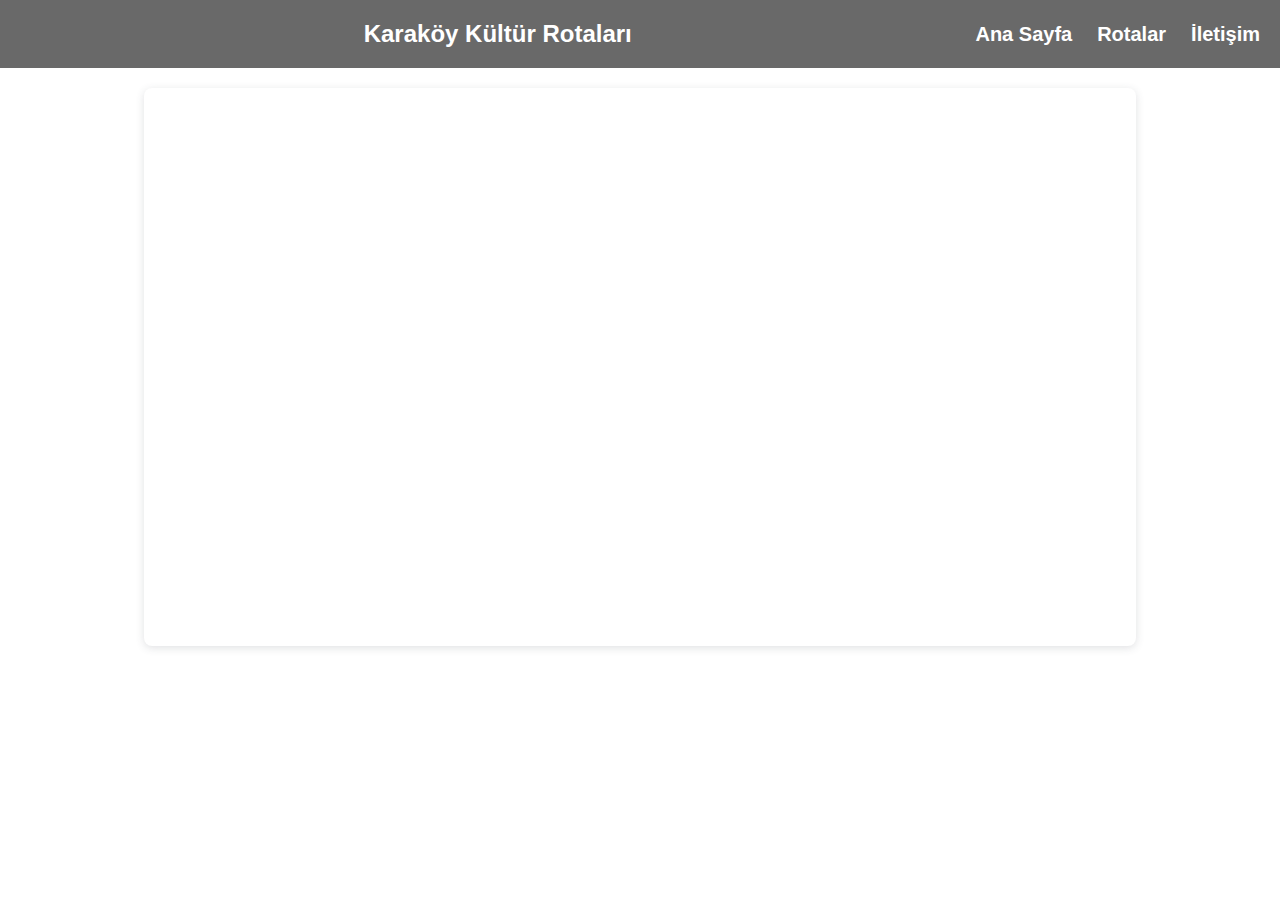
<file: index.html>
<!DOCTYPE html>
<html lang="tr">
<head>
  <meta charset="UTF-8" />
  <meta name="viewport" content="width=device-width, initial-scale=1.0" />
  <title>Karaköy Kültür Rotaları</title>
  <link rel="stylesheet" href="style.css" />
</head>
<body>
  <header>
    <div>Karaköy Kültür Rotaları</div>
    <nav>
      <a href="index.html">Ana Sayfa</a>
      <a href="rotalar.html">Rotalar</a>
      <a href="iletisim.html">İletişim</a>
    </nav>
  </header>

  <main>
    <!-- Canva Embed -->
    <div style="position: relative; width: 80%; height: 0; padding-top: 45%; margin: auto; 
    box-shadow: 0 2px 8px 0 #3f455129; overflow: hidden; 
    border-radius: 8px; will-change: transform; display: flex; justify-content: center; align-items: center;">
    <iframe loading="lazy" 
      id="canva-frame"
      style="position: absolute; width: 100%; height: 100%; top: 0; left: 0; border: none; padding: 0; margin: 0;"
      src="https://www.canva.com/design/DAGTj2YlBzs/OGmhHYcg8OqULm9QEs3Pug/view?embed" 
      allowfullscreen="allowfullscreen" allow="fullscreen">
    </iframe>
  </div>
  </main>

  <script>
    const params = new URLSearchParams(window.location.search);
    const page = params.get('page');

    const iframe = document.getElementById('canva-frame');

    if (page) {
      iframe.src = `https://www.canva.com/design/DAGTj2YlBzs/OGmhHYcg8OqULm9QEs3Pug/view?embed#${page}`;
    }
  </script>
</body>
</html>
</file>
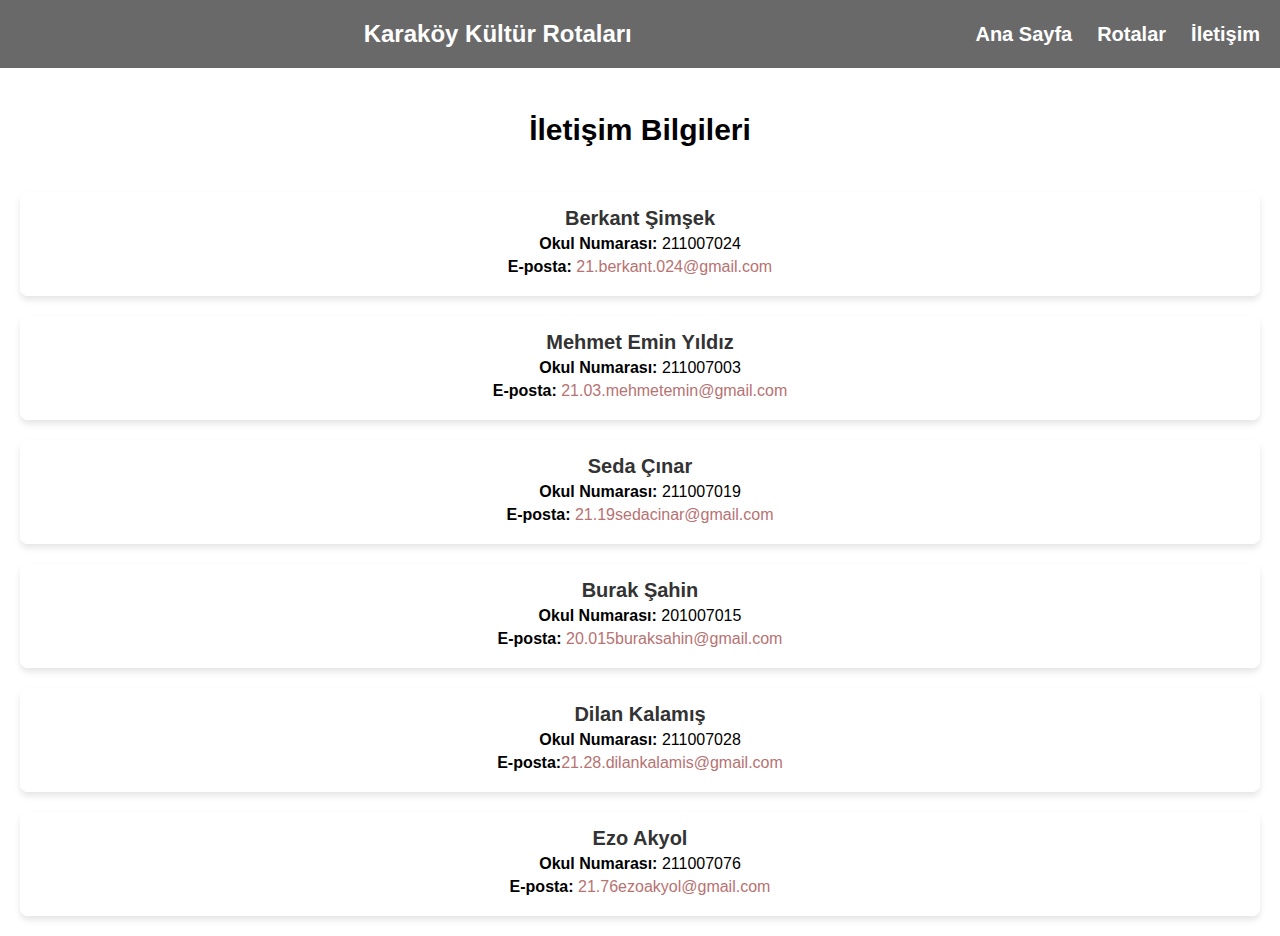
<file: iletisim.html>
<!DOCTYPE html>
<html lang="tr">
<head>
  <meta charset="UTF-8" />
  <meta name="viewport" content="width=device-width, initial-scale=1.0" />
  <title>Rotalar</title>
  <link rel="stylesheet" href="style.css" />
</head>
<body>
  <header>
    <div>Karaköy Kültür Rotaları</div>
    <nav>
      <a href="index.html">Ana Sayfa</a>
      <a href="rotalar.html">Rotalar</a>
      <a href="iletisim.html">İletişim</a>
    </nav>
  </header>

  <main>
    <div class="contact-info">
      <h2>İletişim Bilgileri</h2>
      <div class="contact-item">
        <h3>Berkant Şimşek</h3>
        <p><b>Okul Numarası:</b> 211007024</p>
        <p><b>E-posta:</b> <a href="mailto:21.berkant.024@gmail.com">21.berkant.024@gmail.com</a></p>
      </div>
      <div class="contact-item">
        <h3>Mehmet Emin Yıldız</h3>
        <p><b>Okul Numarası:</b> 211007003</p>
        <p><b>E-posta:</b> <a href="mailto:21.03.mehmetemin@gmail.com">21.03.mehmetemin@gmail.com</a></p>
      </div>
      <div class="contact-item">
        <h3>Seda Çınar</h3>
        <p><b>Okul Numarası:</b> 211007019</p>
        <p><b>E-posta:</b> <a href="mailto:21.19sedacinar@gmail.com">21.19sedacinar@gmail.com</a></p>
      </div>
      <div class="contact-item">
        <h3>Burak Şahin</h3>
        <p><b>Okul Numarası:</b> 201007015</p>
        <p><b>E-posta:</b> <a href="mailto:20.015buraksahin@gmail.com">20.015buraksahin@gmail.com</a></p>
      </div>
      <div class="contact-item">
        <h3>Dilan Kalamış</h3>
        <p><b>Okul Numarası:</b> 211007028</p>
        <p><b>E-posta:</b><a href="mailto:21.28.dilankalamis@gmail.com">21.28.dilankalamis@gmail.com</a></p>
      </div>

      <div class="contact-item">
        <h3>Ezo Akyol</h3>
        <p><b>Okul Numarası:</b> 211007076</p>
        <p><b>E-posta:</b> <a href="mailto:21.76ezoakyol@gmail.com">21.76ezoakyol@gmail.com</a></p>
      </div>
    </div>
  </main>
</body>
</html>
</file>
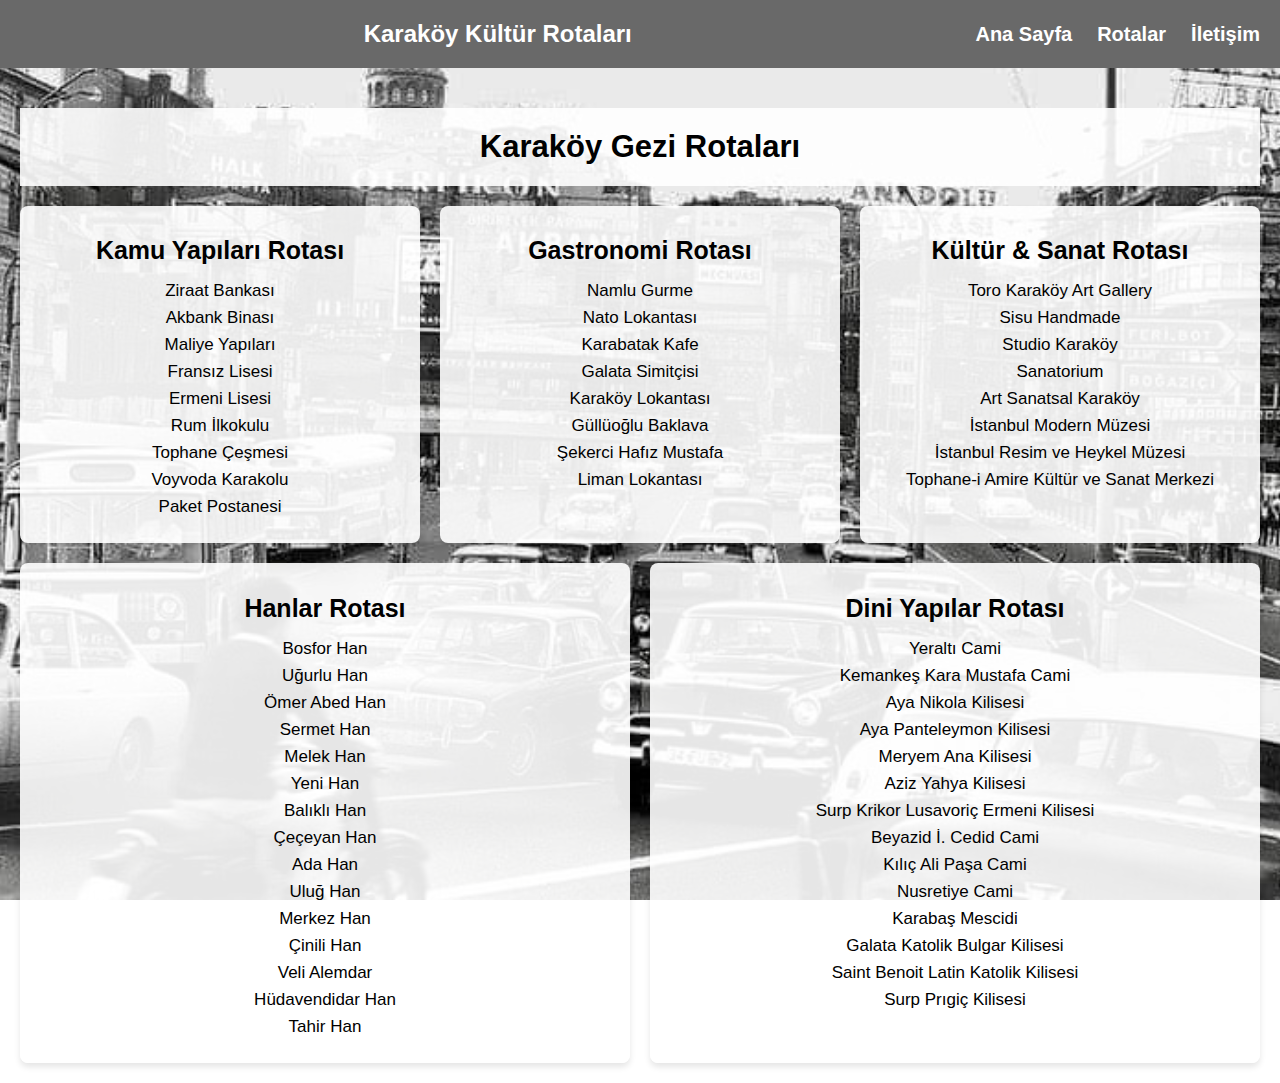
<file: rotalar.html>
<!DOCTYPE html>
<html lang="tr">
<head>
  <meta charset="UTF-8" />
  <meta name="viewport" content="width=device-width, initial-scale=1.0" />
  <title>Karaköy Kültür Rotaları</title>
  <link rel="stylesheet" href="style.css" />
</head>
<body>
  <header>
    <div>Karaköy Kültür Rotaları</div>
    <nav>
      <a href="index.html">Ana Sayfa</a>
      <a href="rotalar.html">Rotalar</a>
      <a href="iletisim.html">İletişim</a>
    </nav>
  </header>

<main id="rotalar-main">
  
  <div class="title-container">
    <h1><a href="index.html?page=17">Karaköy Gezi Rotaları</a></h1>
  </div>

  <div class="rota-container">
    <section class="rota">
      <h2><a href="index.html?page=18">Kamu Yapıları Rotası</a></h2>
      <ul>
        <li><a href="index.html?page=20">Ziraat Bankası</a></li>
        <li><a href="index.html?page=21">Akbank Binası</a></li>
        <li><a href="index.html?page=22">Maliye Yapıları</a></li>
        <li><a href="index.html?page=23">Fransız Lisesi</a></li>
        <li><a href="index.html?page=24">Ermeni Lisesi</a></li>
        <li><a href="index.html?page=25">Rum İlkokulu</a></li>
        <li><a href="index.html?page=26">Tophane Çeşmesi</a></li>
        <li><a href="index.html?page=27">Voyvoda Karakolu</a></li>
        <li><a href="index.html?page=28">Paket Postanesi</a></li>
      </ul>
    </section>

    <section class="rota">
      <h2><a href="index.html?page=29">Gastronomi Rotası</a></h2>
      <ul>
        <li><a href="index.html?page=31">Namlu Gurme</a></li>
        <li><a href="index.html?page=32">Nato Lokantası</a></li>
        <li><a href="index.html?page=33">Karabatak Kafe</a></li>
        <li><a href="index.html?page=34">Galata Simitçisi</a></li>
        <li><a href="index.html?page=35">Karaköy Lokantası</a></li>
        <li><a href="index.html?page=36">Güllüoğlu Baklava</a></li>
        <li><a href="index.html?page=37">Şekerci Hafız Mustafa</a></li>
        <li><a href="index.html?page=38">Liman Lokantası</a></li>
      </ul>
    </section>

    <section class="rota">
      <h2><a href="index.html?page=39">Kültür & Sanat Rotası</a></h2>
      <ul>
        <li><a href="index.html?page=41">Toro Karaköy Art Gallery</a></li>
        <li><a href="index.html?page=42">Sisu Handmade</a></li>
        <li><a href="index.html?page=43">Studio Karaköy</a></li>
        <li><a href="index.html?page=44">Sanatorium</a></li>
        <li><a href="index.html?page=45">Art Sanatsal Karaköy</a></li>
        <li><a href="index.html?page=46">İstanbul Modern Müzesi</a></li>
        <li><a href="index.html?page=47">İstanbul Resim ve Heykel Müzesi</a></li>
        <li><a href="index.html?page=48">Tophane-i Amire Kültür ve Sanat Merkezi</a></li>
      </ul>
    </section>

    <section class="rota">
      <h2><a href="index.html?page=49">Hanlar Rotası</a></h2>
      <ul>
        <li><a href="index.html?page=52">Bosfor Han</a></li>
        <li><a href="index.html?page=53">Uğurlu Han</a></li>
        <li><a href="index.html?page=54">Ömer Abed Han</a></li>
        <li><a href="index.html?page=55">Sermet Han</a></li>
        <li><a href="index.html?page=56">Melek Han</a></li>
        <li><a href="index.html?page=57">Yeni Han</a></li>
        <li><a href="index.html?page=58">Balıklı Han</a></li>
        <li><a href="index.html?page=59">Çeçeyan Han</a></li>
        <li><a href="index.html?page=60">Ada Han</a></li>
        <li><a href="index.html?page=61">Uluğ Han</a></li>
        <li><a href="index.html?page=62">Merkez Han</a></li>
        <li><a href="index.html?page=63">Çinili Han</a></li>
        <li><a href="index.html?page=64">Veli Alemdar</a></li>
        <li><a href="index.html?page=65">Hüdavendidar Han</a></li>
        <li><a href="index.html?page=66">Tahir Han</a></li>
      </ul>
    </section>

    <section class="rota">
      <h2><a href="index.html?page=67">Dini Yapılar Rotası</a></h2>
      <ul>
        <li><a href="index.html?page=70">Yeraltı Cami</a></li>
        <li><a href="index.html?page=71">Kemankeş Kara Mustafa Cami</a></li>
        <li><a href="index.html?page=72">Aya Nikola Kilisesi</a></li>
        <li><a href="index.html?page=73">Aya Panteleymon Kilisesi</a></li>
        <li><a href="index.html?page=74">Meryem Ana Kilisesi</a></li>
        <li><a href="index.html?page=75">Aziz Yahya Kilisesi</a></li>
        <li><a href="index.html?page=76">Surp Krikor Lusavoriç Ermeni Kilisesi</a></li>
        <li><a href="index.html?page=77">Beyazid İ. Cedid Cami</a></li>
        <li><a href="index.html?page=78">Kılıç Ali Paşa Cami</a></li>
        <li><a href="index.html?page=79">Nusretiye Cami</a></li>
        <li><a href="index.html?page=80">Karabaş Mescidi</a></li>
        <li><a href="index.html?page=81">Galata Katolik Bulgar Kilisesi</a></li>
        <li><a href="index.html?page=82">Saint Benoit Latin Katolik Kilisesi</a></li>
        <li><a href="index.html?page=83">Surp Prıgiç Kilisesi</a></li>
      </ul>
    </section>
  </div>
</main>
</body>
</html>
</file>
<file: style.css>
body {
  font-family: Arial, sans-serif;
  margin: 0;
  padding: 0;
  box-sizing: border-box;
}

header {
  display: flex;
  align-items: center;
  justify-content: space-between;
  background-color: #696969; 
  color: white;
  padding: 20px;
  font-size: 24px;
  font-weight: bold;
}

header div {
  flex-grow: 1;
  text-align: center; 
}

nav {
  display: flex;
  gap: 25px;
}

nav a {
  text-decoration: none;
  color: white; 
  font-size: 20px;
}

nav a:hover {
  color: #b77272;
}

main {
  padding: 20px;
  text-align: center;
}

#rotalar-main {
  padding: 20px;
  text-align: left;
  background-image: url('images/karakoy-background.jpg');
  background-size: cover;
  background-position: center;
  background-attachment: fixed;
  min-height: 100vh;
}


.rota-container {
  display: flex;
  flex-wrap: wrap;
  gap: 20px;
  justify-content: center;
}


.rota {
  flex: 1 1 calc(30% - 20px); 
  box-shadow: 0 4px 6px rgba(0, 0, 0, 0.1);
  border-radius: 8px;
  padding: 10px;
  text-align: center;
  background-color: rgba(255, 255, 255, 0.9); 
  transition: transform 0.3s ease, box-shadow 0.3s ease; 
}

.rota:hover {
  transform: translateY(-5px); 
  box-shadow: 0 6px 12px rgba(0, 0, 0, 0.2); 
}

.rota h2 {
  margin-bottom: 10px;
  font-size: 25px;
}

.rota h2 a{
  color: black;
  text-decoration: none;
  transition: color 0.3s ease;
}

.rota h2 a:hover{
  color: #b77272;
}

.rota ul {
  list-style-type: none;
  padding: 0;
}

.rota ul li {
  margin: 7px 0;
  font-size: 17px;
}

.rota ul li a {
  color: black; 
  text-decoration: none;
  transition: color 0.3s ease;
}

.rota ul li a:hover {
  color: #b77272; 
}

@media (max-width: 768px) {
  .rota {
    flex: 1 1 calc(50% - 20px);
  }
}

@media (max-width: 480px) {
  .rota {
    flex: 1 1 100%;
  }
}

.title-container {
  text-align: center; 
  margin: 20px 0; 
  background-color: rgba(255, 255, 255, 0.9);
}

.title-container h1 {
  display: inline-block; 
  font-size: 31px;
}

.title-container h1 a {
  color: black; 
  text-decoration: none;
  transition: color 0.3s ease;
  
}

.title-container h1 a:hover {
  color: #b77272; 
}

.contact-info {
  display: flex;
  flex-direction: column;
  gap: 20px;
  
}

.contact-info h2{
  font-size: 30px;
}

.contact-item {
  box-shadow: 0 4px 6px rgba(0, 0, 0, 0.1);
  padding: 15px;
  border-radius: 8px;
  background-color: rgba(255, 255, 255, 0.9); 
  transition: transform 0.3s ease, box-shadow 0.3s ease; 
}

.contact-item:hover {
  transform: translateY(-5px); 
  box-shadow: 0 6px 12px rgba(0, 0, 0, 0.2); 
}

.contact-item h3 {
  margin: 0;
  color: #333;
  font-size: 20px;
}

.contact-item p {
  margin: 5px 0;
}

.contact-item a {
  color: #b77272;
  text-decoration: none;
}

.contact-item a:hover {
  text-decoration: underline;
}
</file>
